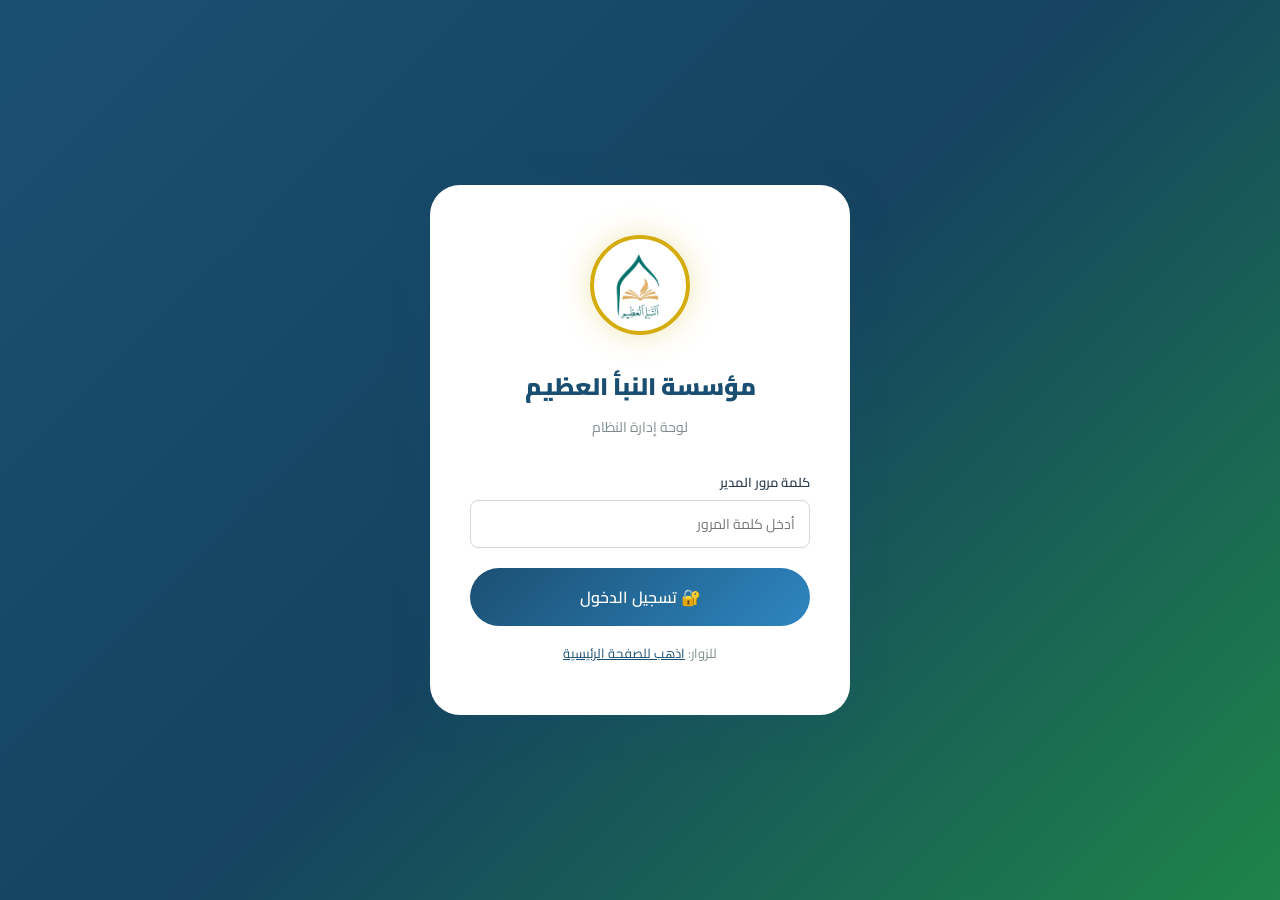
<file: admin.html>
<!DOCTYPE html>
<html lang="ar" dir="rtl">
<head>
  <meta charset="UTF-8">
  <meta name="viewport" content="width=device-width, initial-scale=1.0">
  <title>لوحة تحكم - مؤسسة النبأ العظيم</title>
  <link rel="stylesheet" href="style.css">
  <link rel="icon" type="image/png" href="logo.png">
</head>
<body>

<!-- ==================== صفحة تسجيل الدخول ==================== -->
<div id="loginPage" class="login-page">
  <div class="login-card">
    <img src="logo.png" alt="النبأ العظيم" class="login-logo"
         onerror="this.src='data:image/svg+xml,<svg xmlns=\'http://www.w3.org/2000/svg\' viewBox=\'0 0 100 100\'><rect fill=\'%231B4F72\' width=\'100\' height=\'100\' rx=\'50\'/><text y=\'60\' x=\'50\' text-anchor=\'middle\' fill=\'gold\' font-size=\'40\'>ن</text></svg>'">
    <h2 class="login-title">مؤسسة النبأ العظيم</h2>
    <p class="login-subtitle">لوحة إدارة النظام</p>
    
    <div class="form-group">
      <label class="form-label">كلمة مرور المدير</label>
      <input type="password" id="adminPassword" class="form-input" 
             placeholder="أدخل كلمة المرور" 
             onkeypress="if(event.key==='Enter') doLogin()">
    </div>
    
    <button class="btn btn-primary btn-lg" onclick="doLogin()" style="width:100%; justify-content:center">
      🔐 تسجيل الدخول
    </button>
    
    <p style="margin-top:15px; font-size:13px; color:var(--text-gray)">
      للزوار: <a href="index.html" style="color:var(--primary)">اذهب للصفحة الرئيسية</a>
    </p>
  </div>
</div>

<!-- ==================== لوحة التحكم ==================== -->
<div id="adminPanel" style="display:none">
  <div class="admin-layout">
    
    <!-- Sidebar -->
    <aside class="admin-sidebar" id="adminSidebar">
      <div class="sidebar-logo">
        <img src="logo.png" alt="النبأ العظيم"
             onerror="this.src='data:image/svg+xml,<svg xmlns=\'http://www.w3.org/2000/svg\' viewBox=\'0 0 100 100\'><rect fill=\'%231B4F72\' width=\'100\' height=\'100\' rx=\'50\'/><text y=\'60\' x=\'50\' text-anchor=\'middle\' fill=\'gold\' font-size=\'40\'>ن</text></svg>'">
        <h2>مؤسسة النبأ العظيم</h2>
        <p>لوحة الإدارة</p>
      </div>
      
      <ul class="sidebar-menu">
        <li>
          <a onclick="adminShowSection('dashboard')" class="active" id="menu-dashboard">
            <div class="menu-icon">📊</div> لوحة المعلومات
          </a>
        </li>
        <li>
          <a onclick="adminShowSection('students')" id="menu-students">
            <div class="menu-icon">👨‍🎓</div> إدارة الطلاب
          </a>
        </li>
        <li>
          <a onclick="adminShowSection('teachers')" id="menu-teachers">
            <div class="menu-icon">👨‍🏫</div> إدارة المعلمين
          </a>
        </li>
        <li>
          <a onclick="adminShowSection('admins')" id="menu-admins">
            <div class="menu-icon">👔</div> إدارة الإداريين
          </a>
        </li>
        <li>
          <a onclick="adminShowSection('attendance')" id="menu-attendance">
            <div class="menu-icon">✅</div> تسجيل الحضور
          </a>
        </li>
        <li>
          <a onclick="adminShowSection('reports')" id="menu-reports">
            <div class="menu-icon">📋</div> التقارير
          </a>
        </li>
        <li style="margin-top:20px; border-top:1px solid rgba(255,255,255,0.1); padding-top:15px">
          <a href="index.html">
            <div class="menu-icon">🌐</div> صفحة الزوار
          </a>
        </li>
        <li>
          <a onclick="doLogout()">
            <div class="menu-icon">🚪</div> تسجيل الخروج
          </a>
        </li>
      </ul>
    </aside>
    
    <!-- المحتوى -->
    <main class="admin-content">
      
      <!-- شريط أعلى -->
      <div class="admin-topbar">
        <div style="display:flex; align-items:center; gap:10px">
          <button onclick="toggleSidebar()" style="display:none; background:none; border:none; font-size:24px; cursor:pointer" id="menuToggle">☰</button>
          <h2 id="adminPageTitle">لوحة المعلومات</h2>
        </div>
        <div style="display:flex; align-items:center; gap:10px">
          <span style="font-size:13px; color:var(--text-gray)" id="lastUpdate"></span>
          <button class="btn btn-sm btn-primary" onclick="refreshAll()">🔄 تحديث</button>
        </div>
      </div>

      <!-- إشعارات -->
      <div class="toast-container" id="adminToastContainer"></div>

      <!-- شريط التحميل -->
      <div id="adminProgressLoader" class="progress-loader" style="display:none"></div>
      
      <!-- ==================== Dashboard ==================== -->
      <div id="admin-section-dashboard">
        <div class="stats-grid" id="adminStatsGrid">
          <div class="loading"><div class="spinner"></div></div>
        </div>
        <div style="padding:0 30px 15px">
          <div class="section-title">📍 إحصائيات المناطق</div>
        </div>
        <div class="regions-grid" id="adminRegionsGrid">
          <div class="loading"><div class="spinner"></div></div>
        </div>
      </div>
      
      <!-- ==================== قسم الطلاب ==================== -->
      <div id="admin-section-students" style="display:none" class="data-section">
        <div class="section-header">
          <div class="section-title">👨‍🎓 إدارة الطلاب</div>
          <div style="display:flex; gap:10px; flex-wrap:wrap">
            <select id="adminStudentRegion" class="form-input" style="width:150px" onchange="adminLoadStudents()">
              <option value="all">كل المناطق</option>
              <option value="دمشق">دمشق</option>
              <option value="ريف دمشق">ريف دمشق</option>
              <option value="حمص">حمص</option>
              <option value="حماة">حماة</option>
              <option value="دير الزور">دير الزور</option>
              <option value="إدلب">إدلب</option>
              <option value="درعا">درعا</option>
            </select>
            <button class="btn btn-success" onclick="openAddStudentModal()">➕ إضافة طالب</button>
            <button class="btn btn-gold" onclick="exportStudentsAdmin()">📥 تصدير Excel</button>
          </div>
        </div>
        
        <div class="table-container">
          <div class="table-toolbar">
            <input type="text" id="adminStudentSearch" class="search-input" 
                   placeholder="🔍 ابحث..." oninput="filterAdminStudents()">
          </div>
          <div id="adminStudentsTable">
            <div class="loading"><div class="spinner"></div></div>
          </div>
        </div>
      </div>
      
      <!-- ==================== قسم المعلمين ==================== -->
      <div id="admin-section-teachers" style="display:none" class="data-section">
        <div class="section-header">
          <div class="section-title">👨‍🏫 إدارة المعلمين</div>
          <div style="display:flex; gap:10px; flex-wrap:wrap">
            <select id="adminTeacherRegion" class="form-input" style="width:150px" onchange="adminLoadTeachers()">
              <option value="all">كل المناطق</option>
              <option value="دمشق">دمشق</option>
              <option value="ريف دمشق">ريف دمشق</option>
              <option value="حمص">حمص</option>
              <option value="حماة">حماة</option>
              <option value="دير الزور">دير الزور</option>
              <option value="إدلب">إدلب</option>
              <option value="درعا">درعا</option>
            </select>
            <button class="btn btn-success" onclick="openAddTeacherModal()">➕ إضافة معلم</button>
            <button class="btn btn-gold" onclick="exportTeachersAdmin()">📥 تصدير Excel</button>
          </div>
        </div>
        
        <div class="table-container">
          <div class="table-toolbar">
            <input type="text" id="adminTeacherSearch" class="search-input" 
                   placeholder="🔍 ابحث..." oninput="filterAdminTeachers()">
          </div>
          <div id="adminTeachersTable">
            <div class="loading"><div class="spinner"></div></div>
          </div>
        </div>
      </div>
      
      <!-- ==================== قسم الإداريين ==================== -->
      <div id="admin-section-admins" style="display:none" class="data-section">
        <div class="section-header">
          <div class="section-title">👔 إدارة الإداريين</div>
          <div style="display:flex; gap:10px">
            <button class="btn btn-success" onclick="openAddAdminModal()">➕ إضافة إداري</button>
            <button class="btn btn-gold" onclick="exportAdminsAdmin()">📥 تصدير Excel</button>
          </div>
        </div>
        
        <div class="table-container">
          <div id="adminAdminsTable">
            <div class="loading"><div class="spinner"></div></div>
          </div>
        </div>
      </div>
      
      <!-- ==================== تسجيل الحضور ==================== -->
      <div id="admin-section-attendance" style="display:none" class="data-section">
        <div class="section-header">
          <div class="section-title">✅ تسجيل الحضور</div>
        </div>
        
        <div style="background:white; border-radius:16px; padding:25px; box-shadow:var(--shadow-md); margin-bottom:20px">
          <div class="form-grid">
            <div class="form-group">
              <label class="form-label">المنطقة</label>
              <select id="attRegion" class="form-select" onchange="loadTeachersForAtt()">
                <option value="">-- اختر المنطقة --</option>
                <option value="دمشق">دمشق</option>
                <option value="ريف دمشق">ريف دمشق</option>
                <option value="حمص">حمص</option>
                <option value="حماة">حماة</option>
                <option value="دير الزور">دير الزور</option>
                <option value="إدلب">إدلب</option>
                <option value="درعا">درعا</option>
              </select>
            </div>
            <div class="form-group">
              <label class="form-label">المعلم</label>
              <select id="attTeacher" class="form-select" onchange="loadStudentsForAtt()">
                <option value="">-- اختر المعلم --</option>
              </select>
            </div>
            <div class="form-group">
              <label class="form-label">التاريخ</label>
              <input type="date" id="attDate" class="form-input" value="${new Date().toISOString().split('T')[0]}">
            </div>
            <div class="form-group">
              <label class="form-label">الفترة</label>
              <input type="text" id="attPeriod" class="form-input" placeholder="مثال: الفترة الأولى">
            </div>
          </div>
        </div>
        
        <div id="attendanceStudentsList" style="display:none">
          <h3 style="padding:0 0 15px; color:var(--primary)">تسجيل حضور الطلاب:</h3>
          <div class="attendance-grid" id="attendanceGrid"></div>
          <div style="margin-top:20px; text-align:center">
            <button class="btn btn-success btn-lg" onclick="saveAttendance()">💾 حفظ سجل الحضور</button>
          </div>
        </div>
      </div>
      
      <!-- ==================== التقارير ==================== -->
      <div id="admin-section-reports" style="display:none" class="data-section">
        <div class="section-title" style="margin-bottom:20px">📋 التقارير الإدارية</div>
        
        <div style="display:grid; grid-template-columns:repeat(auto-fit,minmax(250px,1fr)); gap:20px">
          <div style="background:white; border-radius:16px; padding:25px; box-shadow:var(--shadow-md); text-align:center">
            <div style="font-size:48px">📊</div>
            <h3 style="color:var(--primary); margin:10px 0">تقرير شامل</h3>
            <p style="color:var(--text-gray); font-size:13px; margin-bottom:15px">تصدير كل البيانات دفعة واحدة</p>
            <button class="btn btn-primary" onclick="exportAllData()">📥 تصدير الكل</button>
          </div>
          <div style="background:white; border-radius:16px; padding:25px; box-shadow:var(--shadow-md); text-align:center">
            <div style="font-size:48px">🗺️</div>
            <h3 style="color:var(--primary); margin:10px 0">تقرير المناطق</h3>
            <p style="color:var(--text-gray); font-size:13px; margin-bottom:15px">مقارنة إحصائية بين المناطق السبع</p>
            <button class="btn btn-gold" onclick="exportRegionsReportAdmin()">📥 تصدير</button>
          </div>
        </div>
      </div>
      
    </main>
  </div>
</div>

<!-- ==================== مودال إضافة/تعديل طالب ==================== -->
<div class="modal-overlay" id="studentModal">
  <div class="modal">
    <div class="modal-header">
      <h3 id="studentModalTitle">➕ إضافة طالب جديد</h3>
      <button class="modal-close" onclick="closeAdminModal('studentModal')">✕</button>
    </div>
    <div class="modal-body">
      <input type="hidden" id="studentId">
      <div class="form-grid">
        <div class="form-group">
          <label class="form-label">الاسم الكامل <span class="required">*</span></label>
          <input type="text" id="studentName" class="form-input" placeholder="اسم الطالب">
        </div>
        <div class="form-group">
          <label class="form-label">الجنس</label>
          <select id="studentGender" class="form-select">
            <option value="">-- اختر --</option>
            <option value="ذكر">ذكر</option>
            <option value="أنثى">أنثى</option>
          </select>
        </div>
        <div class="form-group">
          <label class="form-label">المنطقة <span class="required">*</span></label>
          <select id="studentRegion" class="form-select">
            <option value="">-- اختر المنطقة --</option>
            <option value="دمشق">دمشق</option>
            <option value="ريف دمشق">ريف دمشق</option>
            <option value="حمص">حمص</option>
            <option value="حماة">حماة</option>
            <option value="دير الزور">دير الزور</option>
            <option value="إدلب">إدلب</option>
            <option value="درعا">درعا</option>
          </select>
        </div>
        <div class="form-group">
          <label class="form-label">المعلم</label>
          <select id="studentTeacher" class="form-select">
            <option value="">-- اختر المعلم --</option>
          </select>
        </div>
        <div class="form-group">
          <label class="form-label">المستوى</label>
          <input type="text" id="studentLevel" class="form-input" placeholder="المستوى الدراسي">
        </div>
        <div class="form-group">
          <label class="form-label">الهاتف</label>
          <input type="text" id="studentPhone" class="form-input" placeholder="رقم الهاتف">
        </div>
        <div class="form-group">
          <label class="form-label">هاتف ولي الأمر</label>
          <input type="text" id="studentParentPhone" class="form-input" placeholder="هاتف ولي الأمر">
        </div>
        <div class="form-group">
          <label class="form-label">تاريخ الميلاد</label>
          <input type="date" id="studentBirthDate" class="form-input">
        </div>
        <div class="form-group">
          <label class="form-label">تاريخ التسجيل</label>
          <input type="date" id="studentEnrollDate" class="form-input" 
                 value="${new Date().toISOString().split('T')[0]}">
        </div>
        <div class="form-group">
          <label class="form-label">الحالة</label>
          <select id="studentStatus" class="form-select">
            <option value="نشط">نشط</option>
            <option value="غير نشط">غير نشط</option>
          </select>
        </div>
        <div class="form-group span-2">
          <label class="form-label">العنوان</label>
          <input type="text" id="studentAddress" class="form-input" placeholder="العنوان التفصيلي">
        </div>
        <div class="form-group span-2">
          <label class="form-label">ملاحظات</label>
          <textarea id="studentNotes" class="form-textarea" placeholder="أي ملاحظات إضافية..."></textarea>
        </div>
      </div>
    </div>
    <div class="modal-footer">
      <button class="btn btn-success" onclick="saveStudent()">💾 حفظ</button>
      <button class="btn btn-outline" onclick="closeAdminModal('studentModal')">إلغاء</button>
    </div>
  </div>
</div>

<!-- ==================== مودال إضافة/تعديل معلم ==================== -->
<div class="modal-overlay" id="teacherModal">
  <div class="modal">
    <div class="modal-header">
      <h3 id="teacherModalTitle">➕ إضافة معلم جديد</h3>
      <button class="modal-close" onclick="closeAdminModal('teacherModal')">✕</button>
    </div>
    <div class="modal-body">
      <input type="hidden" id="teacherId">
      <div class="form-grid">
        <div class="form-group">
          <label class="form-label">الاسم الكامل <span class="required">*</span></label>
          <input type="text" id="teacherName" class="form-input" placeholder="اسم المعلم">
        </div>
        <div class="form-group">
          <label class="form-label">الجنس</label>
          <select id="teacherGender" class="form-select">
            <option value="">-- اختر --</option>
            <option value="ذكر">ذكر</option>
            <option value="أنثى">أنثى</option>
          </select>
        </div>
        <div class="form-group">
          <label class="form-label">المنطقة <span class="required">*</span></label>
          <select id="teacherRegion" class="form-select">
            <option value="">-- اختر المنطقة --</option>
            <option value="دمشق">دمشق</option>
            <option value="ريف دمشق">ريف دمشق</option>
            <option value="حمص">حمص</option>
            <option value="حماة">حماة</option>
            <option value="دير الزور">دير الزور</option>
            <option value="إدلب">إدلب</option>
            <option value="درعا">درعا</option>
          </select>
        </div>
        <div class="form-group">
          <label class="form-label">الهاتف</label>
          <input type="text" id="teacherPhone" class="form-input" placeholder="رقم الهاتف">
        </div>
        <div class="form-group">
          <label class="form-label">التخصص</label>
          <input type="text" id="teacherSpecialty" class="form-input" placeholder="التخصص العلمي">
        </div>
        <div class="form-group">
          <label class="form-label">المؤهل العلمي</label>
          <input type="text" id="teacherQualification" class="form-input" placeholder="بكالوريوس / ماجستير...">
        </div>
        <div class="form-group">
          <label class="form-label">تاريخ الانضمام</label>
          <input type="date" id="teacherJoinDate" class="form-input"
                 value="${new Date().toISOString().split('T')[0]}">
        </div>
        <div class="form-group">
          <label class="form-label">الحالة</label>
          <select id="teacherStatus" class="form-select">
            <option value="نشط">نشط</option>
            <option value="غير نشط">غير نشط</option>
          </select>
        </div>
        <div class="form-group span-2">
          <label class="form-label">ملاحظات</label>
          <textarea id="teacherNotes" class="form-textarea" placeholder="أي ملاحظات إضافية..."></textarea>
        </div>
      </div>
    </div>
    <div class="modal-footer">
      <button class="btn btn-success" onclick="saveTeacher()">💾 حفظ</button>
      <button class="btn btn-outline" onclick="closeAdminModal('teacherModal')">إلغاء</button>
    </div>
  </div>
</div>

<!-- ==================== مودال إضافة/تعديل إداري ==================== -->
<div class="modal-overlay" id="adminUserModal">
  <div class="modal">
    <div class="modal-header">
      <h3 id="adminUserModalTitle">➕ إضافة إداري جديد</h3>
      <button class="modal-close" onclick="closeAdminModal('adminUserModal')">✕</button>
    </div>
    <div class="modal-body">
      <input type="hidden" id="adminUserId">
      <div class="form-grid">
        <div class="form-group">
          <label class="form-label">الاسم الكامل <span class="required">*</span></label>
          <input type="text" id="adminUserName" class="form-input" placeholder="اسم الإداري">
        </div>
        <div class="form-group">
          <label class="form-label">الجنس</label>
          <select id="adminUserGender" class="form-select">
            <option value="">-- اختر --</option>
            <option value="ذكر">ذكر</option>
            <option value="أنثى">أنثى</option>
          </select>
        </div>
        <div class="form-group">
          <label class="form-label">المنطقة <span class="required">*</span></label>
          <select id="adminUserRegion" class="form-select">
            <option value="">-- اختر المنطقة --</option>
            <option value="دمشق">دمشق</option>
            <option value="ريف دمشق">ريف دمشق</option>
            <option value="حمص">حمص</option>
            <option value="حماة">حماة</option>
            <option value="دير الزور">دير الزور</option>
            <option value="إدلب">إدلب</option>
            <option value="درعا">درعا</option>
          </select>
        </div>
        <div class="form-group">
          <label class="form-label">الهاتف</label>
          <input type="text" id="adminUserPhone" class="form-input" placeholder="رقم الهاتف">
        </div>
        <div class="form-group span-2">
          <label class="form-label">الدور الوظيفي</label>
          <input type="text" id="adminUserRole" class="form-input" placeholder="مثال: مشرف منطقة / مدير إداري">
        </div>
        <div class="form-group">
          <label class="form-label">الحالة</label>
          <select id="adminUserStatus" class="form-select">
            <option value="نشط">نشط</option>
            <option value="غير نشط">غير نشط</option>
          </select>
        </div>
        <div class="form-group span-2">
          <label class="form-label">ملاحظات</label>
          <textarea id="adminUserNotes" class="form-textarea" placeholder="أي ملاحظات..."></textarea>
        </div>
      </div>
    </div>
    <div class="modal-footer">
      <button class="btn btn-success" onclick="saveAdminUser()">💾 حفظ</button>
      <button class="btn btn-outline" onclick="closeAdminModal('adminUserModal')">إلغاء</button>
    </div>
  </div>
</div>

<!-- مودال تأكيد الحذف -->
<div class="modal-overlay" id="deleteModal">
  <div class="modal" style="max-width:400px">
    <div class="modal-header" style="background:linear-gradient(135deg,var(--danger),#E57373)">
      <h3>⚠️ تأكيد الحذف</h3>
      <button class="modal-close" onclick="closeAdminModal('deleteModal')">✕</button>
    </div>
    <div class="modal-body" style="text-align:center; padding:30px">
      <div style="font-size:60px; margin-bottom:15px">🗑️</div>
      <p id="deleteMessage" style="font-size:16px; color:var(--text-dark)">هل أنت متأكد من حذف هذا العنصر؟</p>
      <p style="color:var(--text-gray); font-size:13px; margin-top:10px">هذه العملية لا يمكن التراجع عنها</p>
    </div>
    <div class="modal-footer" style="justify-content:center">
      <button class="btn btn-danger" id="confirmDeleteBtn">🗑️ نعم، احذف</button>
      <button class="btn btn-outline" onclick="closeAdminModal('deleteModal')">إلغاء</button>
    </div>
  </div>
</div>

<script src="config.js"></script>
<script src="admin.js"></script>
</body>
</html>
</file>
<file: style.css>
/* ==========================================
   النبأ العظيم - التصميم الإسلامي العصري
   ========================================== */

@import url('https://fonts.googleapis.com/css2?family=Cairo:wght@300;400;600;700;900&display=swap');

:root {
  /* الألوان الإسلامية الهادئة */
  --primary: #1B4F72;       /* أزرق عميق */
  --primary-light: #2E86C1; /* أزرق فاتح */
  --secondary: #1E8449;     /* أخضر إسلامي */
  --secondary-light: #27AE60;
  --gold: #D4AC0D;           /* ذهبي */
  --gold-light: #F1C40F;
  --cream: #FDF9F0;          /* كريمي دافئ */
  --light-bg: #F4F6F8;
  --white: #FFFFFF;
  --text-dark: #2C3E50;
  --text-gray: #7F8C8D;
  --border: #D5D8DC;
  --danger: #E74C3C;
  --warning: #F39C12;
  --success: #27AE60;
  
  /* ظلال */
  --shadow-sm: 0 2px 8px rgba(27, 79, 114, 0.1);
  --shadow-md: 0 4px 20px rgba(27, 79, 114, 0.15);
  --shadow-lg: 0 8px 40px rgba(27, 79, 114, 0.2);
  
  /* الخط */
  --font: 'Cairo', 'Segoe UI', sans-serif;
  
  /* الحدود المنحنية */
  --radius-sm: 8px;
  --radius-md: 12px;
  --radius-lg: 20px;
  --radius-xl: 30px;
}

* {
  margin: 0;
  padding: 0;
  box-sizing: border-box;
}

html {
  scroll-behavior: smooth;
}

body {
  font-family: var(--font);
  direction: rtl;
  background: var(--light-bg);
  color: var(--text-dark);
  min-height: 100vh;
}

/* ==========================================
   الخلفية الزخرفية الإسلامية
   ========================================== */
.islamic-pattern {
  background-image: 
    radial-gradient(circle at 20% 50%, rgba(27, 79, 114, 0.05) 0%, transparent 50%),
    radial-gradient(circle at 80% 20%, rgba(30, 132, 73, 0.05) 0%, transparent 50%),
    url("data:image/svg+xml,%3Csvg width='60' height='60' viewBox='0 0 60 60' xmlns='http://www.w3.org/2000/svg'%3E%3Cg fill='none' fill-rule='evenodd'%3E%3Cg fill='%231B4F72' fill-opacity='0.03'%3E%3Cpath d='M30 0l30 30-30 30L0 30z'/%3E%3C/g%3E%3C/g%3E%3C/svg%3E");
}

/* ==========================================
   الهيدر الرئيسي
   ========================================== */
.header {
  background: linear-gradient(135deg, var(--primary) 0%, #154360 50%, #0B2B45 100%);
  padding: 0;
  box-shadow: var(--shadow-lg);
  position: sticky;
  top: 0;
  z-index: 1000;
}

.header-top {
  display: flex;
  align-items: center;
  justify-content: space-between;
  padding: 15px 30px;
  border-bottom: 1px solid rgba(212, 172, 13, 0.3);
}

.logo-area {
  display: flex;
  align-items: center;
  gap: 15px;
}

.logo-img {
  width: 60px;
  height: 60px;
  border-radius: 50%;
  border: 3px solid var(--gold);
  object-fit: cover;
  box-shadow: 0 0 20px rgba(212, 172, 13, 0.4);
}

.logo-text h1 {
  font-size: 22px;
  font-weight: 900;
  color: var(--white);
  line-height: 1.2;
}

.logo-text p {
  font-size: 12px;
  color: var(--gold-light);
  font-weight: 400;
}

.header-nav {
  display: flex;
  gap: 8px;
}

.nav-btn {
  background: rgba(255,255,255,0.1);
  color: var(--white);
  border: 1px solid rgba(255,255,255,0.2);
  padding: 8px 20px;
  border-radius: var(--radius-xl);
  font-family: var(--font);
  font-size: 14px;
  cursor: pointer;
  transition: all 0.3s ease;
  display: flex;
  align-items: center;
  gap: 6px;
}

.nav-btn:hover, .nav-btn.active {
  background: var(--gold);
  color: var(--primary);
  border-color: var(--gold);
  font-weight: 700;
  transform: translateY(-2px);
  box-shadow: 0 4px 15px rgba(212, 172, 13, 0.4);
}

/* ==========================================
   شريط الفلترة
   ========================================== */
.filter-bar {
  background: linear-gradient(90deg, rgba(27,79,114,0.9), rgba(30,132,73,0.7));
  padding: 12px 30px;
  display: flex;
  align-items: center;
  gap: 10px;
  flex-wrap: wrap;
}

.region-btn {
  background: rgba(255,255,255,0.15);
  color: var(--white);
  border: 1px solid rgba(255,255,255,0.3);
  padding: 6px 16px;
  border-radius: var(--radius-xl);
  font-family: var(--font);
  font-size: 13px;
  cursor: pointer;
  transition: all 0.3s;
}

.region-btn:hover, .region-btn.active {
  background: var(--gold);
  color: var(--primary);
  border-color: var(--gold);
  font-weight: 700;
}

/* ==========================================
   البطاقات الإحصائية
   ========================================== */
.stats-grid {
  display: grid;
  grid-template-columns: repeat(auto-fit, minmax(200px, 1fr));
  gap: 20px;
  padding: 30px;
}

.stat-card {
  background: var(--white);
  border-radius: var(--radius-lg);
  padding: 25px;
  box-shadow: var(--shadow-md);
  border-top: 4px solid var(--primary);
  display: flex;
  align-items: center;
  gap: 15px;
  transition: transform 0.3s, box-shadow 0.3s;
  position: relative;
  overflow: hidden;
}

.stat-card::before {
  content: '';
  position: absolute;
  top: -20px;
  left: -20px;
  width: 100px;
  height: 100px;
  border-radius: 50%;
  background: rgba(27, 79, 114, 0.05);
}

.stat-card:hover {
  transform: translateY(-5px);
  box-shadow: var(--shadow-lg);
}

.stat-card.green { border-top-color: var(--secondary); }
.stat-card.gold { border-top-color: var(--gold); }
.stat-card.red { border-top-color: var(--danger); }

.stat-icon {
  width: 55px;
  height: 55px;
  border-radius: var(--radius-md);
  background: linear-gradient(135deg, var(--primary), var(--primary-light));
  display: flex;
  align-items: center;
  justify-content: center;
  font-size: 24px;
  flex-shrink: 0;
}

.stat-card.green .stat-icon { background: linear-gradient(135deg, var(--secondary), var(--secondary-light)); }
.stat-card.gold .stat-icon { background: linear-gradient(135deg, var(--gold), var(--gold-light)); }
.stat-card.red .stat-icon { background: linear-gradient(135deg, var(--danger), #E57373); }

.stat-info h3 {
  font-size: 30px;
  font-weight: 900;
  color: var(--text-dark);
  line-height: 1;
}

.stat-info p {
  font-size: 13px;
  color: var(--text-gray);
  margin-top: 4px;
}

/* ==========================================
   بطاقات المناطق
   ========================================== */
.regions-grid {
  display: grid;
  grid-template-columns: repeat(auto-fit, minmax(280px, 1fr));
  gap: 20px;
  padding: 0 30px 30px;
}

.region-card {
  background: var(--white);
  border-radius: var(--radius-lg);
  overflow: hidden;
  box-shadow: var(--shadow-md);
  transition: transform 0.3s;
}

.region-card:hover { transform: translateY(-5px); }

.region-card-header {
  background: linear-gradient(135deg, var(--primary), var(--primary-light));
  padding: 15px 20px;
  color: var(--white);
  display: flex;
  justify-content: space-between;
  align-items: center;
}

.region-card-header h3 {
  font-size: 16px;
  font-weight: 700;
}

.region-card-body {
  padding: 20px;
  display: grid;
  grid-template-columns: 1fr 1fr 1fr;
  gap: 15px;
}

.region-stat {
  text-align: center;
}

.region-stat .num {
  font-size: 24px;
  font-weight: 900;
  color: var(--primary);
}

.region-stat .lbl {
  font-size: 11px;
  color: var(--text-gray);
}

/* ==========================================
   جداول البيانات
   ========================================== */
.data-section {
  padding: 0 30px 30px;
}

.section-header {
  display: flex;
  justify-content: space-between;
  align-items: center;
  margin-bottom: 20px;
  flex-wrap: wrap;
  gap: 10px;
}

.section-title {
  font-size: 20px;
  font-weight: 700;
  color: var(--primary);
  display: flex;
  align-items: center;
  gap: 10px;
}

.section-title::before {
  content: '';
  width: 4px;
  height: 24px;
  background: linear-gradient(to bottom, var(--primary), var(--gold));
  border-radius: 4px;
}

.table-container {
  background: var(--white);
  border-radius: var(--radius-lg);
  box-shadow: var(--shadow-md);
  overflow: hidden;
}

.table-toolbar {
  padding: 15px 20px;
  background: var(--cream);
  border-bottom: 1px solid var(--border);
  display: flex;
  gap: 10px;
  align-items: center;
  flex-wrap: wrap;
}

.search-input {
  flex: 1;
  min-width: 200px;
  padding: 9px 15px;
  border: 1px solid var(--border);
  border-radius: var(--radius-xl);
  font-family: var(--font);
  font-size: 14px;
  outline: none;
  transition: border-color 0.3s;
  background: var(--white);
}

.search-input:focus {
  border-color: var(--primary-light);
  box-shadow: 0 0 0 3px rgba(46, 134, 193, 0.1);
}

.data-table {
  width: 100%;
  border-collapse: collapse;
  font-size: 14px;
}

.data-table thead {
  background: linear-gradient(135deg, var(--primary), #154360);
  color: var(--white);
}

.data-table th {
  padding: 14px 15px;
  text-align: right;
  font-weight: 600;
  font-size: 13px;
  white-space: nowrap;
}

.data-table td {
  padding: 12px 15px;
  border-bottom: 1px solid #EBF5FB;
  color: var(--text-dark);
}

.data-table tbody tr:hover {
  background: rgba(46, 134, 193, 0.05);
}

.data-table tbody tr:last-child td {
  border-bottom: none;
}

.status-badge {
  padding: 4px 12px;
  border-radius: var(--radius-xl);
  font-size: 12px;
  font-weight: 600;
}

.status-active { background: #D5F5E3; color: #1E8449; }
.status-inactive { background: #FADBD8; color: #E74C3C; }

.attendance-bar {
  display: flex;
  align-items: center;
  gap: 8px;
}

.bar-track {
  flex: 1;
  height: 8px;
  background: #EBF5FB;
  border-radius: 4px;
  overflow: hidden;
}

.bar-fill {
  height: 100%;
  border-radius: 4px;
  background: linear-gradient(90deg, var(--secondary), var(--secondary-light));
  transition: width 0.5s ease;
}

.bar-fill.medium { background: linear-gradient(90deg, var(--warning), #F7DC6F); }
.bar-fill.low { background: linear-gradient(90deg, var(--danger), #F1948A); }

/* ==========================================
   الأزرار
   ========================================== */
.btn {
  padding: 9px 20px;
  border-radius: var(--radius-xl);
  font-family: var(--font);
  font-size: 14px;
  font-weight: 600;
  cursor: pointer;
  border: none;
  display: inline-flex;
  align-items: center;
  gap: 6px;
  transition: all 0.3s;
  text-decoration: none;
}

.btn-primary {
  background: linear-gradient(135deg, var(--primary), var(--primary-light));
  color: var(--white);
}

.btn-primary:hover {
  transform: translateY(-2px);
  box-shadow: 0 4px 15px rgba(27, 79, 114, 0.4);
}

.btn-success {
  background: linear-gradient(135deg, var(--secondary), var(--secondary-light));
  color: var(--white);
}

.btn-success:hover {
  transform: translateY(-2px);
  box-shadow: 0 4px 15px rgba(30, 132, 73, 0.4);
}

.btn-gold {
  background: linear-gradient(135deg, var(--gold), var(--gold-light));
  color: var(--text-dark);
}

.btn-gold:hover {
  transform: translateY(-2px);
  box-shadow: 0 4px 15px rgba(212, 172, 13, 0.4);
}

.btn-danger {
  background: linear-gradient(135deg, var(--danger), #E57373);
  color: var(--white);
}

.btn-sm { padding: 5px 12px; font-size: 12px; }
.btn-lg { padding: 14px 35px; font-size: 16px; }

.btn-outline {
  background: transparent;
  border: 2px solid var(--primary);
  color: var(--primary);
}

.btn-outline:hover {
  background: var(--primary);
  color: var(--white);
}

/* ==========================================
   المودال (النافذة المنبثقة)
   ========================================== */
.modal-overlay {
  display: none;
  position: fixed;
  inset: 0;
  background: rgba(0,0,0,0.5);
  backdrop-filter: blur(5px);
  z-index: 9999;
  align-items: center;
  justify-content: center;
  padding: 20px;
}

.modal-overlay.active { display: flex; }

.modal {
  background: var(--white);
  border-radius: var(--radius-lg);
  width: 100%;
  max-width: 600px;
  max-height: 90vh;
  overflow-y: auto;
  box-shadow: var(--shadow-lg);
  animation: slideUp 0.3s ease;
}

@keyframes slideUp {
  from { transform: translateY(50px); opacity: 0; }
  to { transform: translateY(0); opacity: 1; }
}

.modal-header {
  background: linear-gradient(135deg, var(--primary), var(--primary-light));
  padding: 20px 25px;
  display: flex;
  justify-content: space-between;
  align-items: center;
  border-radius: var(--radius-lg) var(--radius-lg) 0 0;
}

.modal-header h3 {
  color: var(--white);
  font-size: 18px;
  font-weight: 700;
}

.modal-close {
  background: rgba(255,255,255,0.2);
  border: none;
  color: var(--white);
  width: 32px;
  height: 32px;
  border-radius: 50%;
  cursor: pointer;
  font-size: 18px;
  display: flex;
  align-items: center;
  justify-content: center;
  transition: background 0.3s;
}

.modal-close:hover { background: rgba(255,255,255,0.4); }

.modal-body {
  padding: 25px;
}

/* ==========================================
   النماذج (Forms)
   ========================================== */
.form-grid {
  display: grid;
  grid-template-columns: 1fr 1fr;
  gap: 15px;
}

.form-grid.full { grid-template-columns: 1fr; }

.form-group {
  display: flex;
  flex-direction: column;
  gap: 6px;
}

.form-group.span-2 { grid-column: span 2; }

.form-label {
  font-size: 13px;
  font-weight: 600;
  color: var(--text-dark);
}

.form-label .required { color: var(--danger); }

.form-input, .form-select, .form-textarea {
  padding: 10px 14px;
  border: 1.5px solid var(--border);
  border-radius: var(--radius-sm);
  font-family: var(--font);
  font-size: 14px;
  outline: none;
  transition: all 0.3s;
  background: var(--white);
  color: var(--text-dark);
}

.form-input:focus, .form-select:focus, .form-textarea:focus {
  border-color: var(--primary-light);
  box-shadow: 0 0 0 3px rgba(46, 134, 193, 0.1);
}

.form-textarea { resize: vertical; min-height: 80px; }

.modal-footer {
  padding: 15px 25px;
  border-top: 1px solid var(--border);
  display: flex;
  gap: 10px;
  justify-content: flex-end;
}

/* ==========================================
   الإشعارات (Toasts)
   ========================================== */
.toast-container {
  position: fixed;
  top: 80px;
  left: 20px;
  z-index: 10000;
  display: flex;
  flex-direction: column;
  gap: 10px;
}

.toast {
  background: var(--white);
  border-radius: var(--radius-md);
  padding: 14px 20px;
  box-shadow: var(--shadow-lg);
  border-right: 5px solid var(--primary);
  display: flex;
  align-items: center;
  gap: 12px;
  min-width: 280px;
  max-width: 400px;
  animation: toastIn 0.3s ease;
  font-size: 14px;
  font-weight: 500;
}

.toast.success { border-right-color: var(--success); }
.toast.error { border-right-color: var(--danger); }
.toast.warning { border-right-color: var(--warning); }

@keyframes toastIn {
  from { transform: translateX(-100px); opacity: 0; }
  to { transform: translateX(0); opacity: 1; }
}

/* ==========================================
   الفوتر
   ========================================== */
.footer {
  background: linear-gradient(135deg, var(--primary), #0B2B45);
  color: rgba(255,255,255,0.7);
  text-align: center;
  padding: 20px;
  font-size: 13px;
  margin-top: 40px;
}

.footer span { color: var(--gold); }

/* ==========================================
   الصفحة الترحيبية
   ========================================== */
.login-page {
  min-height: 100vh;
  background: linear-gradient(135deg, var(--primary) 0%, #154360 50%, var(--secondary) 100%);
  display: flex;
  align-items: center;
  justify-content: center;
  padding: 20px;
}

.login-card {
  background: var(--white);
  border-radius: var(--radius-xl);
  padding: 50px 40px;
  width: 100%;
  max-width: 420px;
  box-shadow: var(--shadow-lg);
  text-align: center;
}

.login-logo {
  width: 100px;
  height: 100px;
  border-radius: 50%;
  border: 4px solid var(--gold);
  object-fit: cover;
  margin-bottom: 20px;
  box-shadow: 0 0 30px rgba(212, 172, 13, 0.3);
}

.login-title {
  font-size: 24px;
  font-weight: 900;
  color: var(--primary);
  margin-bottom: 5px;
}

.login-subtitle {
  font-size: 14px;
  color: var(--text-gray);
  margin-bottom: 30px;
}

.login-card .form-group { text-align: right; margin-bottom: 20px; }

/* ==========================================
   Loading Spinner
   ========================================== */
.loading {
  display: flex;
  flex-direction: column;
  align-items: center;
  justify-content: center;
  padding: 60px;
  gap: 15px;
}

.spinner {
  width: 50px;
  height: 50px;
  border: 4px solid rgba(27, 79, 114, 0.1);
  border-top-color: var(--primary);
  border-radius: 50%;
  animation: spin 0.8s linear infinite;
}

@keyframes spin {
  to { transform: rotate(360deg); }
}

/* ==========================================
   شريط التقدم
   ========================================== */
.progress-loader {
  position: fixed;
  top: 0;
  left: 0;
  right: 0;
  height: 3px;
  background: linear-gradient(90deg, var(--primary-light), var(--gold), var(--secondary-light));
  z-index: 99999;
  animation: progress 1.5s ease infinite;
}

@keyframes progress {
  0% { transform: scaleX(0); transform-origin: left; }
  50% { transform: scaleX(0.7); transform-origin: left; }
  100% { transform: scaleX(1); transform-origin: left; }
}

/* ==========================================
   التجاوب مع الهاتف
   ========================================== */
@media (max-width: 768px) {
  .header-top { padding: 10px 15px; }
  .logo-text h1 { font-size: 16px; }
  .header-nav { gap: 5px; }
  .nav-btn { padding: 6px 12px; font-size: 12px; }
  .filter-bar { padding: 10px 15px; }
  .stats-grid { padding: 15px; grid-template-columns: repeat(2, 1fr); }
  .regions-grid { padding: 0 15px 15px; grid-template-columns: 1fr; }
  .data-section { padding: 0 15px 15px; }
  .form-grid { grid-template-columns: 1fr; }
  .form-group.span-2 { grid-column: span 1; }
  .data-table { font-size: 12px; }
  .data-table th, .data-table td { padding: 8px 10px; }
  
  /* إخفاء بعض الأعمدة في الهاتف */
  .hide-mobile { display: none; }
}

@media (max-width: 480px) {
  .stats-grid { grid-template-columns: 1fr; }
  .section-header { flex-direction: column; align-items: flex-start; }
  .login-card { padding: 30px 20px; }
}

/* ==========================================
   Scrollbar مخصص
   ========================================== */
::-webkit-scrollbar { width: 6px; height: 6px; }
::-webkit-scrollbar-track { background: var(--light-bg); }
::-webkit-scrollbar-thumb {
  background: linear-gradient(var(--primary), var(--secondary));
  border-radius: 3px;
}

/* ==========================================
   تأثيرات الدخول
   ========================================== */
.fade-in {
  animation: fadeIn 0.5s ease;
}

@keyframes fadeIn {
  from { opacity: 0; transform: translateY(20px); }
  to { opacity: 1; transform: translateY(0); }
}

/* ==========================================
   تصميم صفحة تسجيل الحضور
   ========================================== */
.attendance-grid {
  display: grid;
  grid-template-columns: repeat(auto-fill, minmax(250px, 1fr));
  gap: 15px;
  padding: 20px 0;
}

.attendance-card {
  background: var(--white);
  border-radius: var(--radius-md);
  padding: 15px;
  box-shadow: var(--shadow-sm);
  border: 2px solid var(--border);
  display: flex;
  justify-content: space-between;
  align-items: center;
  transition: all 0.3s;
}

.attendance-card.present { border-color: var(--success); background: #F0FFF4; }
.attendance-card.absent { border-color: var(--danger); background: #FFF5F5; }

.attendance-toggle {
  display: flex;
  gap: 8px;
}

.att-btn {
  padding: 6px 14px;
  border-radius: var(--radius-xl);
  border: 2px solid;
  font-family: var(--font);
  font-size: 12px;
  font-weight: 600;
  cursor: pointer;
  transition: all 0.2s;
}

.att-btn.present {
  border-color: var(--success);
  color: var(--success);
  background: transparent;
}

.att-btn.present.active, .att-btn.present:hover {
  background: var(--success);
  color: white;
}

.att-btn.absent {
  border-color: var(--danger);
  color: var(--danger);
  background: transparent;
}

.att-btn.absent.active, .att-btn.absent:hover {
  background: var(--danger);
  color: white;
}

/* ==========================================
   لوحة التحكم الإدارية
   ========================================== */
.admin-layout {
  display: grid;
  grid-template-columns: 260px 1fr;
  min-height: 100vh;
}

.admin-sidebar {
  background: linear-gradient(180deg, var(--primary) 0%, #0B2B45 100%);
  padding: 20px 0;
  position: sticky;
  top: 0;
  height: 100vh;
  overflow-y: auto;
}

.sidebar-logo {
  text-align: center;
  padding: 20px;
  border-bottom: 1px solid rgba(212, 172, 13, 0.3);
  margin-bottom: 20px;
}

.sidebar-logo img {
  width: 70px;
  height: 70px;
  border-radius: 50%;
  border: 3px solid var(--gold);
  object-fit: cover;
}

.sidebar-logo h2 {
  color: var(--white);
  font-size: 14px;
  margin-top: 10px;
  font-weight: 700;
}

.sidebar-logo p {
  color: var(--gold-light);
  font-size: 11px;
}

.sidebar-menu {
  list-style: none;
  padding: 0 10px;
}

.sidebar-menu li {
  margin-bottom: 4px;
}

.sidebar-menu a {
  display: flex;
  align-items: center;
  gap: 12px;
  padding: 12px 15px;
  border-radius: var(--radius-md);
  color: rgba(255,255,255,0.7);
  text-decoration: none;
  font-size: 14px;
  font-weight: 500;
  transition: all 0.3s;
  cursor: pointer;
}

.sidebar-menu a:hover, .sidebar-menu a.active {
  background: rgba(212, 172, 13, 0.2);
  color: var(--gold-light);
  transform: translateX(-5px);
}

.sidebar-menu .menu-icon {
  width: 36px;
  height: 36px;
  border-radius: var(--radius-sm);
  background: rgba(255,255,255,0.1);
  display: flex;
  align-items: center;
  justify-content: center;
  font-size: 18px;
}

.admin-content {
  background: var(--light-bg);
  overflow-y: auto;
}

.admin-topbar {
  background: var(--white);
  padding: 15px 30px;
  display: flex;
  justify-content: space-between;
  align-items: center;
  box-shadow: var(--shadow-sm);
  position: sticky;
  top: 0;
  z-index: 100;
}

.admin-topbar h2 {
  font-size: 18px;
  font-weight: 700;
  color: var(--primary);
}

@media (max-width: 768px) {
  .admin-layout { grid-template-columns: 1fr; }
  .admin-sidebar { 
    position: fixed; 
    right: -260px; 
    z-index: 1000; 
    height: 100vh;
    transition: right 0.3s;
  }
  .admin-sidebar.open { right: 0; }
}
</file>
